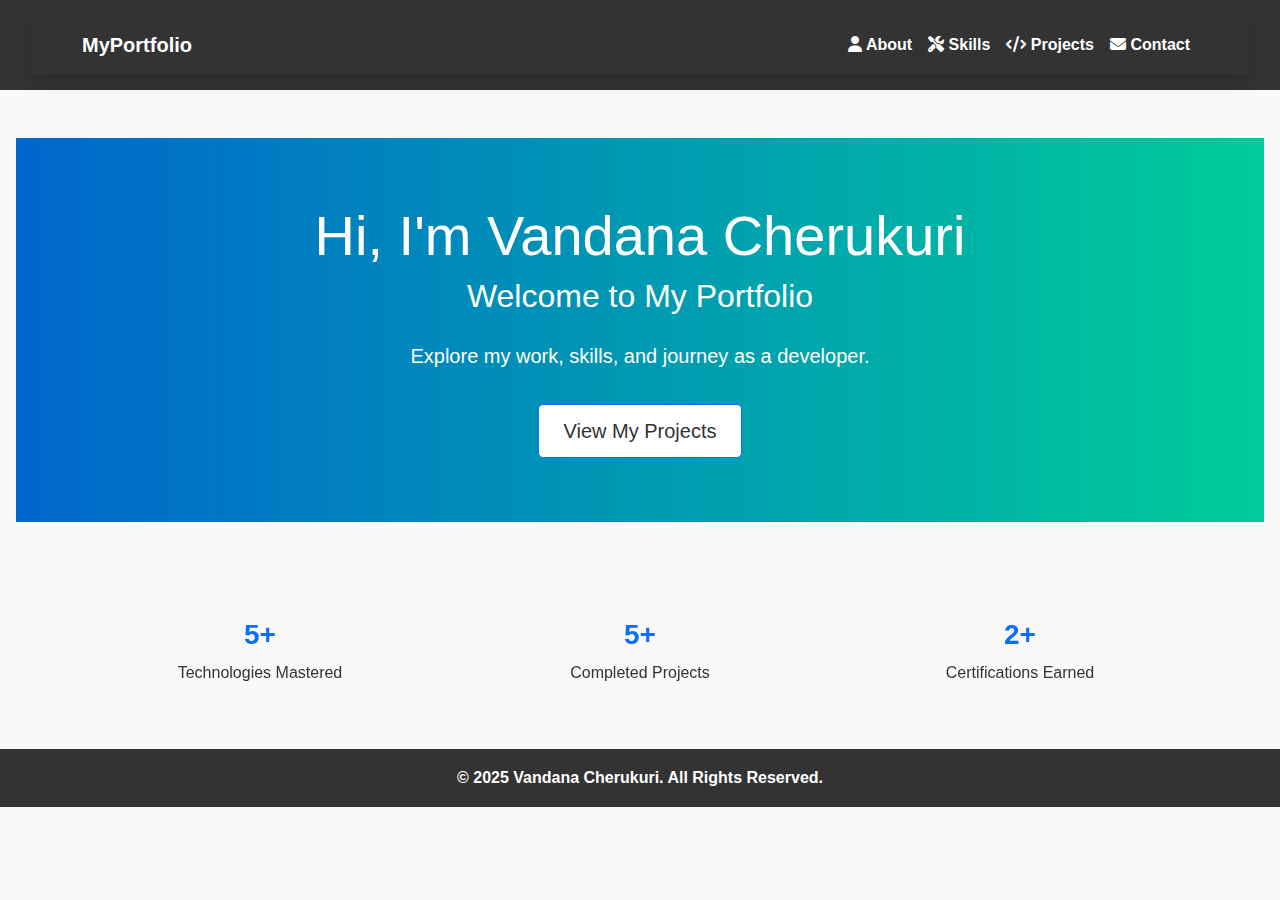
<file: index.html>
<!DOCTYPE html>
<html lang="en">
<head>
  <meta charset="UTF-8" />
  <meta name="viewport" content="width=device-width, initial-scale=1.0" />
  <title>Home | My Portfolio</title>

  <!-- Google Fonts -->
  <link href="https://fonts.googleapis.com/css2?family=Inter:wght@400;600;700;800&display=swap" rel="stylesheet">

  <!-- Bootstrap CSS -->
  <link href="https://cdn.jsdelivr.net/npm/bootstrap@5.3.3/dist/css/bootstrap.min.css" rel="stylesheet">

  <!-- Animate.css -->
  <link rel="stylesheet" href="https://cdnjs.cloudflare.com/ajax/libs/animate.css/4.1.1/animate.min.css"/>

  <!-- Font Awesome for icons -->
  <link rel="stylesheet" href="https://cdnjs.cloudflare.com/ajax/libs/font-awesome/6.5.0/css/all.min.css"/>

  <!-- AOS (Animate on Scroll) -->
  <link href="https://unpkg.com/aos@2.3.1/dist/aos.css" rel="stylesheet">

  <!-- Custom CSS -->
  <link rel="stylesheet" href="style.css" />


</head>
<body>

  <!-- Navbar -->
  <header>
    <nav class="navbar navbar-expand-lg shadow animate__animated animate__fadeInDown">
      <div class="container">
        <a class="navbar-brand fw-bold" href="#">MyPortfolio</a>
        <button class="navbar-toggler" type="button" data-bs-toggle="collapse" data-bs-target="#navbarNav">
          <span class="navbar-toggler-icon"></span>
        </button>
        <div class="collapse navbar-collapse justify-content-end" id="navbarNav">
          <ul class="navbar-nav">
            <li class="nav-item"><a class="nav-link" href="about.html"><i class="fas fa-user"></i> About</a></li>
            <li class="nav-item"><a class="nav-link" href="skills.html"><i class="fas fa-tools"></i> Skills</a></li>
            <li class="nav-item"><a class="nav-link" href="projects.html"><i class="fas fa-code"></i> Projects</a></li>
            <li class="nav-item"><a class="nav-link" href="contact.html"><i class="fas fa-envelope"></i> Contact</a></li>
          </ul>
        </div>
      </div>
    </nav>
  </header>

  <!-- Hero Section -->
  <section class="hero text-center my-5 mx-3 animate__animated animate__fadeIn" data-aos="fade-up">
    <div class="container">
      <h2 class="display-4 animate__animated animate__fadeInDown">Hi, I'm Vandana Cherukuri</h2>
      <h2 class="mb-4 animate__animated animate__fadeInUp animate__delay-1s">Welcome to My Portfolio</h2>
      <p class="lead animate__animated animate__fadeIn animate__delay-2s">
        Explore my work, skills, and journey as a developer.
      </p>
      <a href="projects.html" class="btn btn-primary btn-lg mt-3 animate__animated animate__zoomIn animate__delay-3s">View My Projects</a>
    </div>
  </section>

  <!-- Stats Section -->
  <section class="text-center py-5">
    <div class="container">
      <div class="row">
        <div class="col-md-4" data-aos="fade-up" data-aos-delay="100">
          <h3 class="fw-bold text-primary">5+</h3>
          <p> Technologies Mastered</p>
        </div>
        <div class="col-md-4" data-aos="fade-up" data-aos-delay="200">
          <h3 class="fw-bold text-primary">5+</h3>
          <p>Completed Projects</p>
        </div>
        <div class="col-md-4" data-aos="fade-up" data-aos-delay="300">
          <h3 class="fw-bold text-primary">2+</h3>
          <p> Certifications Earned</p>
        </div>
      </div>
    </div>
  </section>

  <!-- Footer -->
  <footer class="text-white text-center py-3 mt-auto animate__animated animate__fadeInUp animate__delay-4s">
    <p class="mb-0">&copy; 2025 Vandana Cherukuri. All Rights Reserved.</p>
  </footer>

  <!-- JS Scripts -->
  <script src="https://cdn.jsdelivr.net/npm/bootstrap@5.3.3/dist/js/bootstrap.bundle.min.js"></script>
  <script src="https://unpkg.com/aos@2.3.1/dist/aos.js"></script>
  <script>
    AOS.init({
      once: true
    });
  </script>
</body>
</html>
</file>
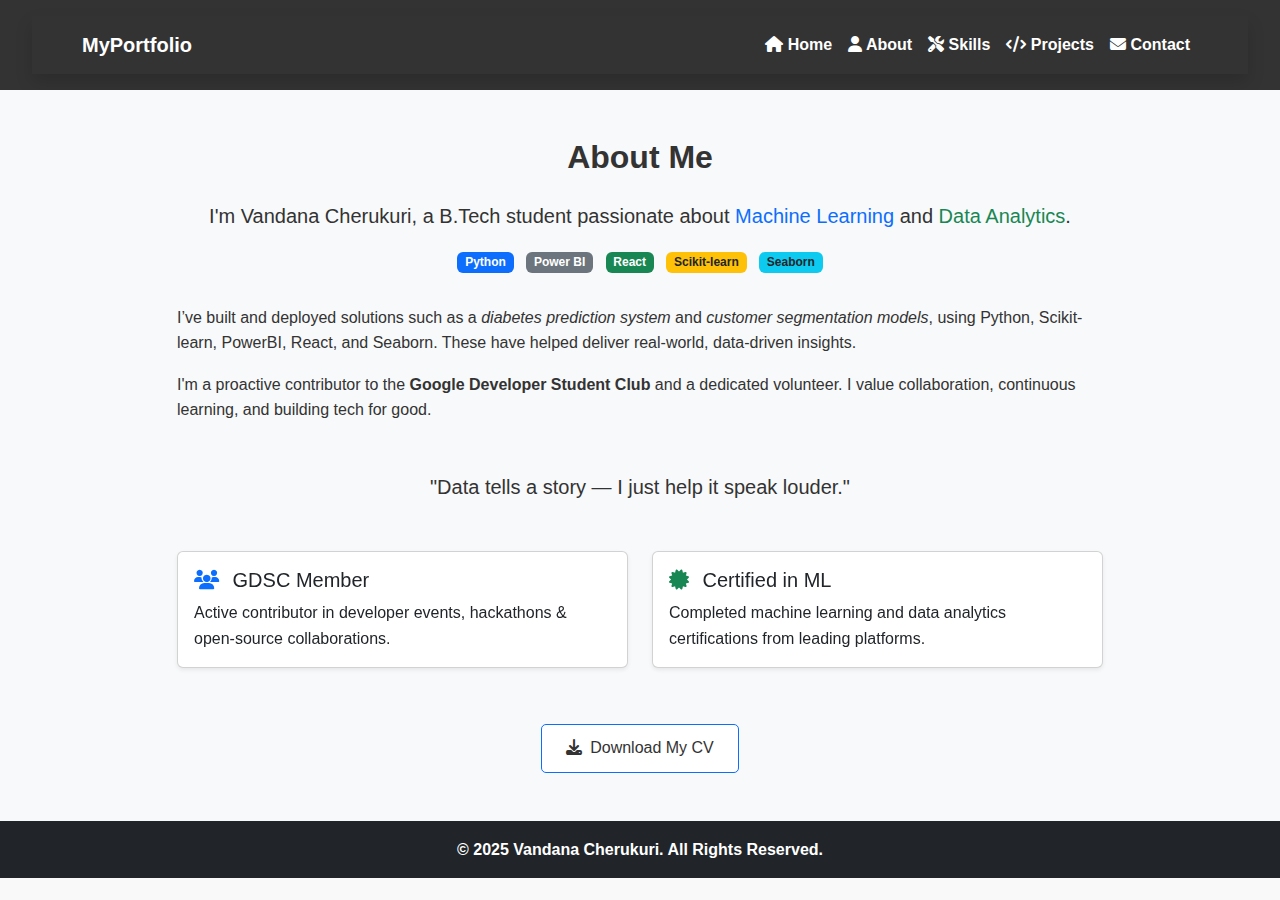
<file: about.html>
<!DOCTYPE html>
<html lang="en">
<head>
  <meta charset="UTF-8" />
  <meta name="viewport" content="width=device-width, initial-scale=1.0" />
  <title>About | Vandana Cherukuri</title>

  <!-- Google Fonts -->
  <link href="https://fonts.googleapis.com/css2?family=Inter:wght@400;600;700;800&display=swap" rel="stylesheet">

  <!-- Bootstrap CSS -->
  <link href="https://cdn.jsdelivr.net/npm/bootstrap@5.3.3/dist/css/bootstrap.min.css" rel="stylesheet">

  <!-- Animate.css -->
  <link rel="stylesheet" href="https://cdnjs.cloudflare.com/ajax/libs/animate.css/4.1.1/animate.min.css"/>

  <!-- Font Awesome -->
  <link rel="stylesheet" href="https://cdnjs.cloudflare.com/ajax/libs/font-awesome/6.5.0/css/all.min.css"/>

  <!-- AOS -->
  <link href="https://unpkg.com/aos@2.3.1/dist/aos.css" rel="stylesheet">

  <!-- Custom CSS -->
  <link rel="stylesheet" href="style.css" />
</head>
<body>

  <!-- Navbar -->
  <header>
    <nav class="navbar navbar-expand-lg shadow">
      <div class="container">
        <a class="navbar-brand fw-bold" href="index.html">MyPortfolio</a>
        <button class="navbar-toggler" type="button" data-bs-toggle="collapse" data-bs-target="#navbarNav">
          <span class="navbar-toggler-icon"></span>
        </button>
        <div class="collapse navbar-collapse justify-content-end" id="navbarNav">
          <ul class="navbar-nav">
            <li class="nav-item"><a class="nav-link active" href="index.html"><i class="fas fa-home"></i> Home</a></li>
            <li class="nav-item"><a class="nav-link active" href="about.html"><i class="fas fa-user"></i> About</a></li>
            <li class="nav-item"><a class="nav-link" href="skills.html"><i class="fas fa-tools"></i> Skills</a></li>
            <li class="nav-item"><a class="nav-link" href="projects.html"><i class="fas fa-code"></i> Projects</a></li>
            <li class="nav-item"><a class="nav-link" href="contact.html"><i class="fas fa-envelope"></i> Contact</a></li>
          </ul>
        </div>
      </div>
    </nav>
  </header>

  <!-- About Section -->
  <section class="py-5 bg-light animate__animated animate__fadeIn" data-aos="fade-up">
    <div class="container">
 <h2 class="text-center mb-4 fw-bold">About Me</h2>

      <div class="row justify-content-center">
        <div class="col-lg-10">
          <p class="lead text-center">
            I'm <strong>Vandana Cherukuri</strong>, a B.Tech student passionate about 
            <span class="text-primary">Machine Learning</span> and 
            <span class="text-success">Data Analytics</span>.
          </p>

          <div class="text-center mb-4">
            <span class="badge bg-primary me-2 mb-2">Python</span>
            <span class="badge bg-secondary me-2 mb-2">Power BI</span>
            <span class="badge bg-success me-2 mb-2">React</span>
            <span class="badge bg-warning text-dark me-2 mb-2">Scikit-learn</span>
            <span class="badge bg-info text-dark mb-2">Seaborn</span>
          </div>

          <p>I’ve built and deployed solutions such as a <em>diabetes prediction system</em> and <em>customer segmentation models</em>, using Python, Scikit-learn, PowerBI, React, and Seaborn. These have helped deliver real-world, data-driven insights.</p>

          <p>I'm a proactive contributor to the <strong>Google Developer Student Club</strong> and a dedicated volunteer. I value collaboration, continuous learning, and building tech for good.</p>

          <blockquote class="blockquote text-center my-5">
            <p class="mb-0">"Data tells a story — I just help it speak louder."</p>
          </blockquote>

          <!-- Timeline-Style Highlights -->
          <div class="row">
            <div class="col-md-6" data-aos="fade-right">
              <div class="card mb-3 shadow-sm">
                <div class="card-body">
                  <h5 class="card-title"><i class="fas fa-users me-2 text-primary"></i> GDSC Member</h5>
                  <p class="card-text">Active contributor in developer events, hackathons & open-source collaborations.</p>
                </div>
              </div>
            </div>
            <div class="col-md-6" data-aos="fade-left">
              <div class="card mb-3 shadow-sm">
                <div class="card-body">
                  <h5 class="card-title"><i class="fas fa-certificate me-2 text-success"></i> Certified in ML</h5>
                  <p class="card-text">Completed machine learning and data analytics certifications from leading platforms.</p>
                </div>
              </div>
            </div>
          </div>

          <!-- Optional CV download -->
          <div class="text-center mt-4" data-aos="fade-up">
            <a href="" class="btn btn-outline-primary" download>
              <i class="fas fa-download me-2"></i>Download My CV
            </a>
          </div>
        </div>
      </div>
    </div>
  </section>

  <!-- Footer -->
  <footer class="text-white text-center py-3 mt-auto bg-dark">
    <p class="mb-0">&copy; 2025 Vandana Cherukuri. All Rights Reserved.</p>
  </footer>

  <!-- JS Scripts -->
  <script src="https://cdn.jsdelivr.net/npm/bootstrap@5.3.3/dist/js/bootstrap.bundle.min.js"></script>
  <script src="https://unpkg.com/aos@2.3.1/dist/aos.js"></script>
  <script>
    AOS.init();
  </script>
</body>
</html>
</file>
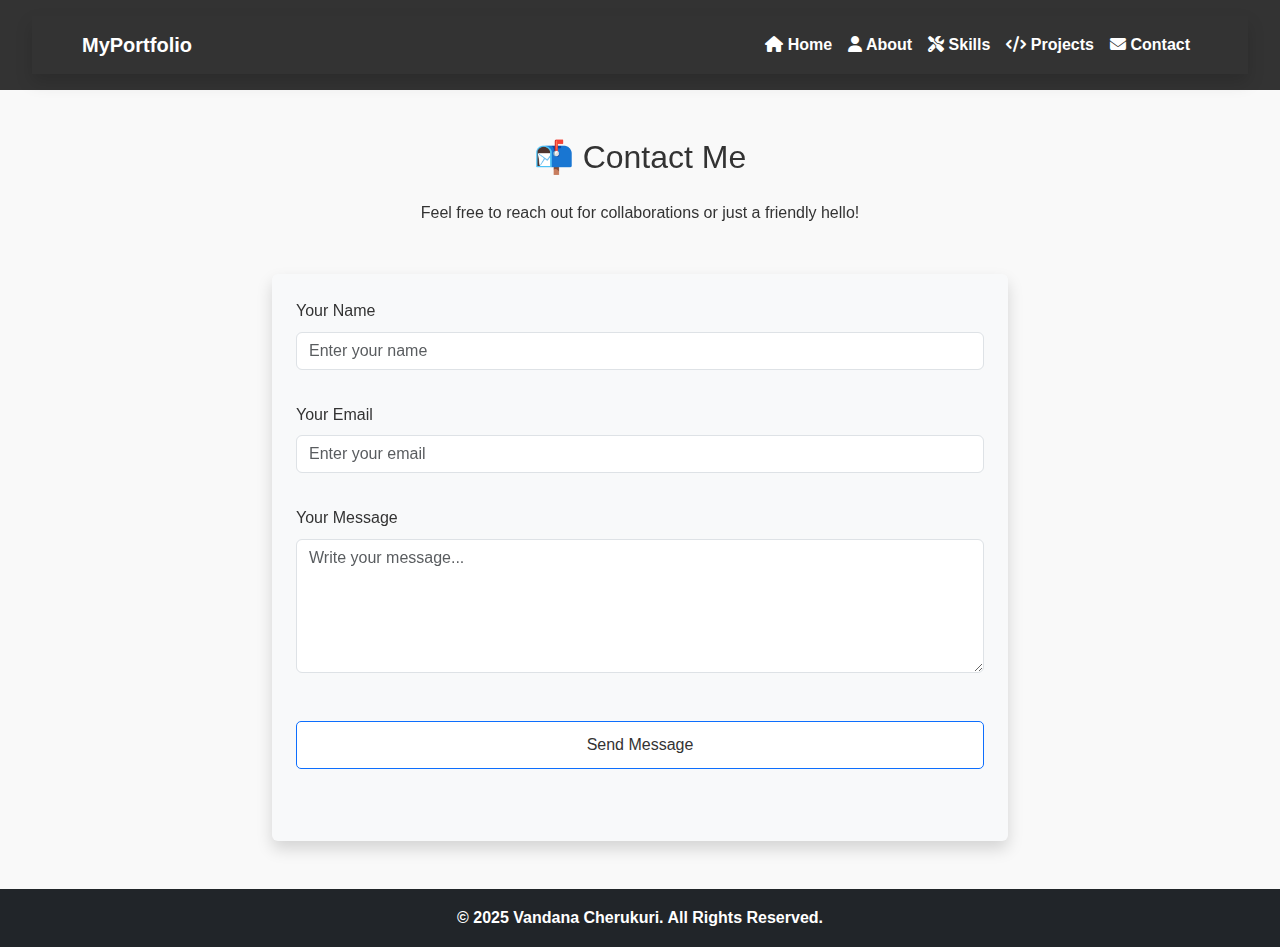
<file: contact.html>
<!DOCTYPE html>
<html lang="en">
<head>
  <meta charset="UTF-8" />
  <meta name="viewport" content="width=device-width, initial-scale=1.0" />
  <title>Contact | Vandana Cherukuri</title>

  <!-- Google Fonts -->
  <link href="https://fonts.googleapis.com/css2?family=Inter:wght@400;600;700;800&display=swap" rel="stylesheet">

  <!-- Bootstrap CSS -->
  <link href="https://cdn.jsdelivr.net/npm/bootstrap@5.3.3/dist/css/bootstrap.min.css" rel="stylesheet">

  <!-- Animate.css -->
  <link rel="stylesheet" href="https://cdnjs.cloudflare.com/ajax/libs/animate.css/4.1.1/animate.min.css"/>

  <!-- Font Awesome -->
  <link rel="stylesheet" href="https://cdnjs.cloudflare.com/ajax/libs/font-awesome/6.5.0/css/all.min.css"/>

  <!-- AOS -->
  <link href="https://unpkg.com/aos@2.3.1/dist/aos.css" rel="stylesheet">

  <!-- Custom CSS -->
  <link rel="stylesheet" href="style.css" />
</head>
<body>

  <!-- Navbar -->
  <header>
    <nav class="navbar navbar-expand-lg shadow">
      <div class="container">
        <a class="navbar-brand fw-bold" href="#">MyPortfolio</a>
        <button class="navbar-toggler" type="button" data-bs-toggle="collapse" data-bs-target="#navbarNav">
          <span class="navbar-toggler-icon"></span>
        </button>
        <div class="collapse navbar-collapse justify-content-end" id="navbarNav">
          <ul class="navbar-nav">
            <li class="nav-item"><a class="nav-link" href=" index.html"><i class="fas fa-home"></i> Home</a></li>
            <li class="nav-item"><a class="nav-link" href="about.html"><i class="fas fa-user"></i> About</a></li>
            <li class="nav-item"><a class="nav-link" href="skills.html"><i class="fas fa-tools"></i> Skills</a></li>
            <li class="nav-item"><a class="nav-link" href="projects.html"><i class="fas fa-code"></i> Projects</a></li>
            <li class="nav-item"><a class="nav-link active" href="contact.html"><i class="fas fa-envelope"></i> Contact</a></li>
          </ul>
        </div>
      </div>
    </nav>
  </header>

  <!-- Contact Section -->
  <section class="contact-section py-5" data-aos="fade-up">
    <div class="container">
      <h2 class="text-center mb-4">📬 Contact Me</h2>
      <p class="text-center mb-5">Feel free to reach out for collaborations or just a friendly hello!</p>
      <div class="row justify-content-center">
        <div class="col-md-8">
          <form id="contactForm" class="p-4 shadow rounded bg-light">
            <div class="mb-3">
              <label for="name" class="form-label">Your Name</label>
              <input type="text" class="form-control" id="name" placeholder="Enter your name" required>
            </div>
            <div class="mb-3">
              <label for="email" class="form-label">Your Email</label>
              <input type="email" class="form-control" id="email" placeholder="Enter your email" required>
            </div>
            <div class="mb-3">
              <label for="message" class="form-label">Your Message</label>
              <textarea class="form-control" id="message" rows="5" placeholder="Write your message..." required></textarea>
            </div>
            <button type="submit" class="btn btn-primary w-100">Send Message</button>
            <p id="formMessage" class="mt-3 text-success text-center"></p>
          </form>
        </div>
      </div>
    </div>
  </section>

  <!-- Footer -->
  <footer class="text-white text-center py-3 bg-dark mt-auto">
    <p class="mb-0">&copy; 2025 Vandana Cherukuri. All Rights Reserved.</p>
  </footer>

  <!-- JS Scripts -->
  <script src="https://cdn.jsdelivr.net/npm/bootstrap@5.3.3/dist/js/bootstrap.bundle.min.js"></script>
  <script src="https://unpkg.com/aos@2.3.1/dist/aos.js"></script>
  <script>
    AOS.init();

    // Optional JS for form message feedback
    const form = document.getElementById("contactForm");
    const msg = document.getElementById("formMessage");
    form.addEventListener("submit", function(e) {
      e.preventDefault();
      msg.textContent = "Thank you! Your message has been sent.";
      form.reset();
    });
  </script>
</body>
</html>
</file>
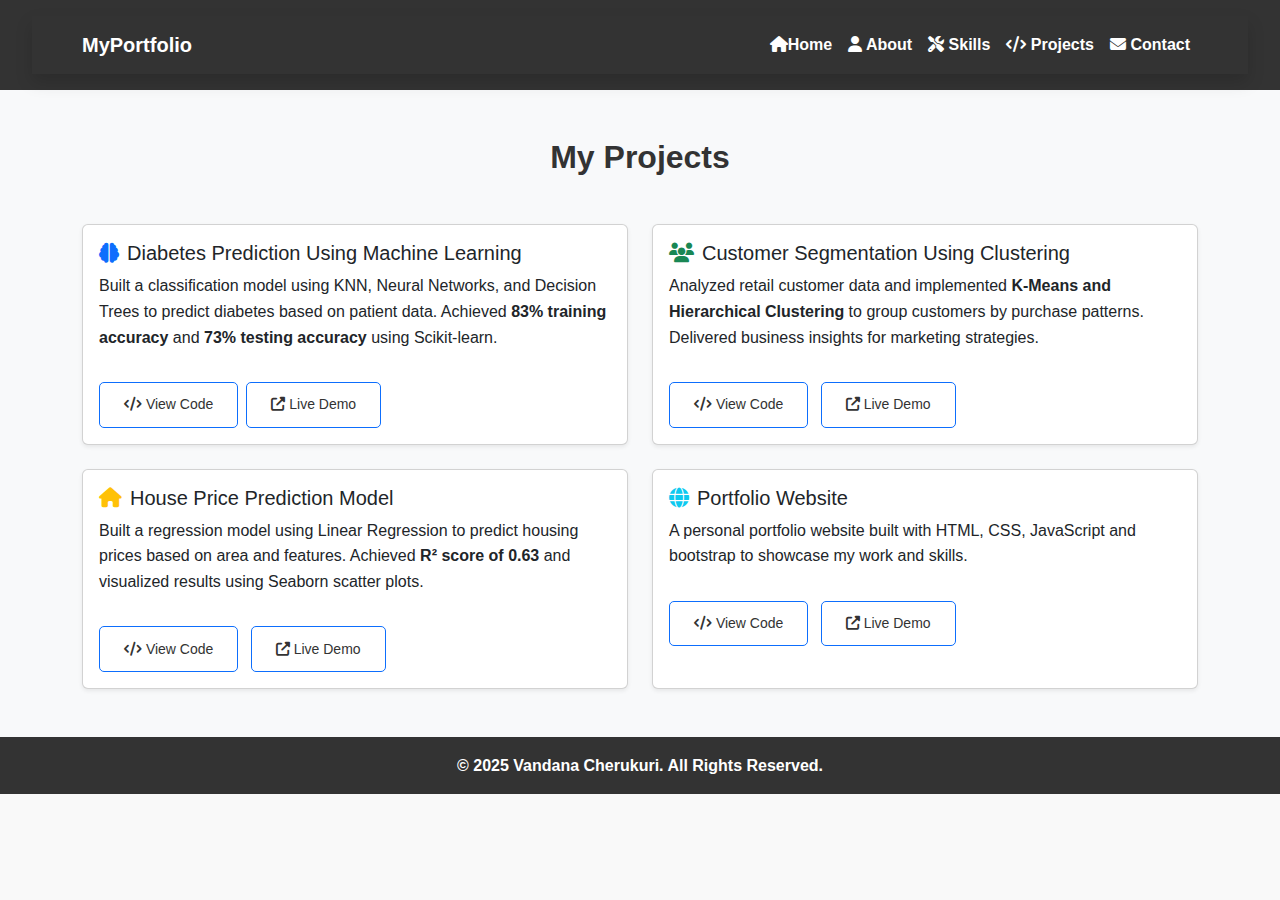
<file: projects.html>
<!DOCTYPE html>
<html lang="en">
<head>
  <meta charset="UTF-8" />
  <meta name="viewport" content="width=device-width, initial-scale=1" />
  <title>Projects | Vandana Cherukuri</title>

  <!-- Bootstrap CSS -->
  <link href="https://cdn.jsdelivr.net/npm/bootstrap@5.3.3/dist/css/bootstrap.min.css" rel="stylesheet" />

  <!-- Font Awesome for icons -->
  <link href="https://cdnjs.cloudflare.com/ajax/libs/font-awesome/6.5.0/css/all.min.css" rel="stylesheet" />

  <!-- Custom CSS -->
  <link rel="stylesheet" href="style.css" />
</head>
<body>

  <!-- Navbar -->
   <header>
    <nav class="navbar navbar-expand-lg shadow">
      <div class="container">
        <a class="navbar-brand fw-bold" href="#">MyPortfolio</a>
        <button class="navbar-toggler" type="button" data-bs-toggle="collapse" data-bs-target="#navbarNav">
          <span class="navbar-toggler-icon"></span>
        </button>
        <div class="collapse navbar-collapse justify-content-end" id="navbarNav">
          <ul class="navbar-nav">
            <li class="nav-item"><a class="nav-link" href="index.html"><i class="fas fa-home"></i>Home</a></li>
            <li class="nav-item"><a class="nav-link" href="about.html"><i class="fas fa-user"></i> About</a></li>
            <li class="nav-item"><a class="nav-link" href="skills.html"><i class="fas fa-tools"></i> Skills</a></li>
            <li class="nav-item"><a class="nav-link" href="projects.html"><i class="fas fa-code"></i> Projects</a></li>
            <li class="nav-item"><a class="nav-link" href="contact.html"><i class="fas fa-envelope"></i> Contact</a></li>
          </ul>
        </div>
      </div>
    </nav>
  </header>
  <!-- Projects Section -->
  <section class="py-5 bg-light">
    <div class="container">
      <h2 class="text-center fw-bold mb-5">My Projects</h2>

      <div class="row g-4">
        <!-- Project 1 -->
        <div class="col-md-6">
          <div class="card shadow-sm h-100">
            <div class="card-body">
              <h5 class="card-title"><i class="fas fa-brain text-primary me-2"></i>Diabetes Prediction Using Machine Learning</h5>
              <p class="card-text">
                Built a classification model using KNN, Neural Networks, and Decision Trees to predict diabetes based on patient data.
                Achieved <strong>83% training accuracy</strong> and <strong>73% testing accuracy</strong> using Scikit-learn.
              </p>
              <div class="mt-3">
                <a href="https://github.com/Vandana-cherukuri/Diabetes-prediction.git" class="btn btn-sm btn-outline-primary me-2" target="_blank">
                  <i class="fas fa-code"></i> View Code
                  <a href="https://diabetes-prediction-td6mswwe97dpvzjmlpar8v.streamlit.app/" class="btn btn-sm btn-primary" target="_blank">
                  <i class="fas fa-external-link-alt"></i> Live Demo
                </a>
              </div>
            </div>
          </div>
        </div>

        <!-- Project 2 -->
        <div class="col-md-6">
          <div class="card shadow-sm h-100">
            <div class="card-body">
              <h5 class="card-title"><i class="fas fa-users text-success me-2"></i>Customer Segmentation Using Clustering</h5>
              <p class="card-text">
                Analyzed retail customer data and implemented <strong>K-Means and Hierarchical Clustering</strong> to group customers by purchase patterns.
                Delivered business insights for marketing strategies.
              </p>
              <div class="mt-3">
                <a href="https://github.com/Vandana-cherukuri/Customer-segmentation.git" class="btn btn-sm btn-outline-primary me-2" target="_blank">
                  <i class="fas fa-code"></i> View Code
                </a>
                <a href="https://customer-segmentation-yntnchnedcykdscvmpj754.streamlit.app/" class="btn btn-sm btn-primary" target="_blank">
                  <i class="fas fa-external-link-alt"></i> Live Demo
                </a>
              </div>
            </div>
          </div>
        </div>

        <!-- Project 3 -->
        <div class="col-md-6">
          <div class="card shadow-sm h-100">
            <div class="card-body">
              <h5 class="card-title"><i class="fas fa-home text-warning me-2"></i>House Price Prediction Model</h5>
              <p class="card-text">
                Built a regression model using Linear Regression to predict housing prices based on area and features.
                Achieved <strong>R² score of 0.63</strong> and visualized results using Seaborn scatter plots.
              </p>
              <div class="mt-3">
                <a href="https://github.com/Vandana-cherukuri/House-Price-Prediction.git" class="btn btn-sm btn-outline-primary me-2" target="_blank">
                  <i class="fas fa-code"></i> View Code
                </a>
                <a href="https://house-price-prediction-nyr88b7jy4jznqbsg7jnv4.streamlit.app/" class="btn btn-sm btn-primary" target="_blank">
                  <i class="fas fa-external-link-alt"></i> Live Demo
                </a>
              </div>
            </div>
          </div>
        </div>

        <!-- Project 4 -->
        <div class="col-md-6">
          <div class="card shadow-sm h-100">
            <div class="card-body">
              <h5 class="card-title"><i class="fas fa-globe text-info me-2"></i>Portfolio Website</h5>
              <p class="card-text">
                A personal portfolio website built with HTML, CSS,  JavaScript and bootstrap to showcase my work and skills.
              </p>
              <div class="mt-3">
                <a href="https://github.com/Vandana-cherukuri/Portfolio-Website.git" class="btn btn-sm btn-outline-primary me-2" target="_blank">
                  <i class="fas fa-code"></i> View Code
                </a>
                <a href="https://vandana-cherukuri.github.io/Portfolio-Website/" class="btn btn-sm btn-primary" target="_blank">
                  <i class="fas fa-external-link-alt"></i> Live Demo
                </a>
              </div>
            </div>
          </div>
        </div>

      </div>
    </div>
  </section>

   <!-- Footer -->
  <footer class="text-white text-center py-3 mt-auto">
    <p class="mb-0">&copy; 2025 Vandana Cherukuri. All Rights Reserved.</p>
  </footer>

  <!-- Bootstrap JS Bundle -->
  <script src="https://cdn.jsdelivr.net/npm/bootstrap@5.3.3/dist/js/bootstrap.bundle.min.js"></script>
</body>
</html>
</file>
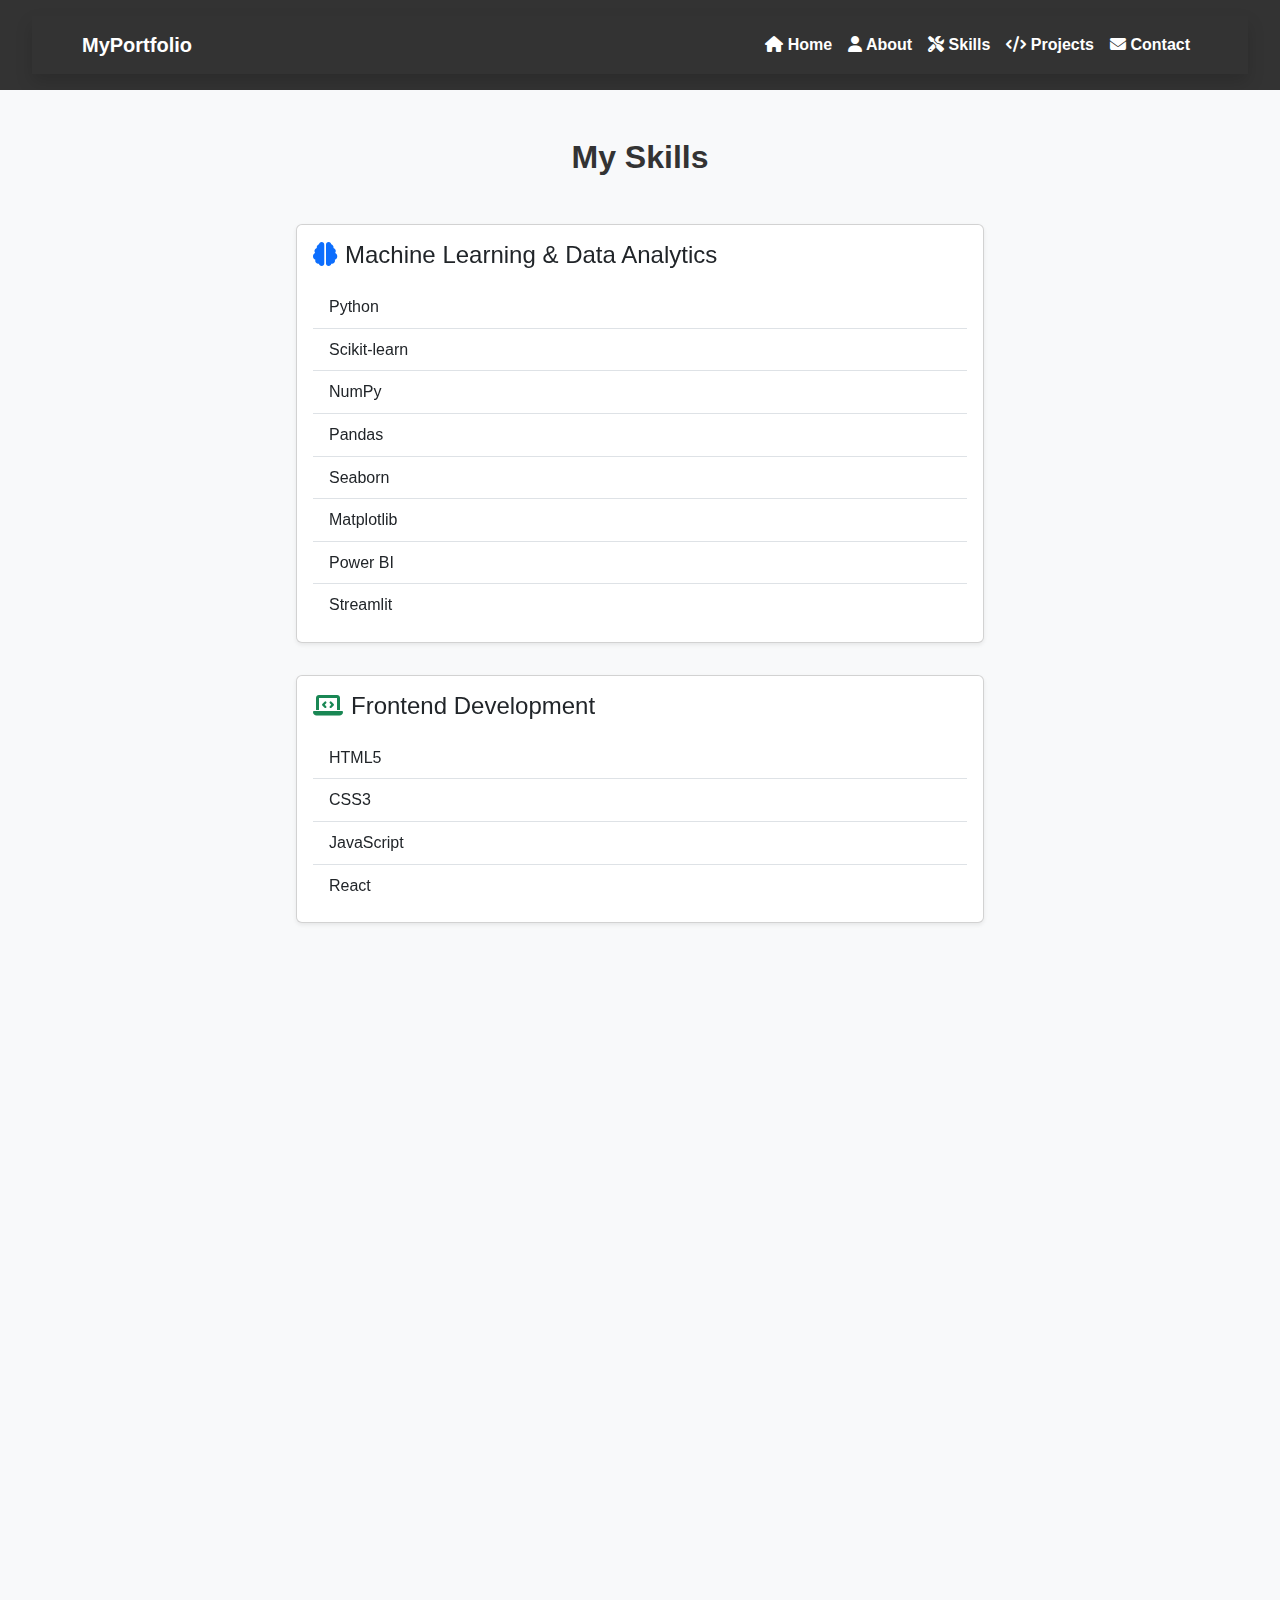
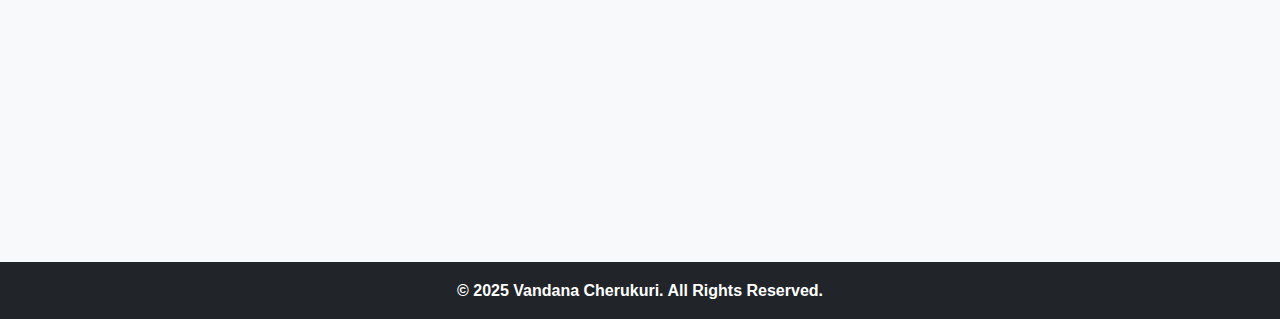
<file: skills.html>
<!DOCTYPE html>
<html lang="en">
<head>
  <meta charset="UTF-8" />
  <meta name="viewport" content="width=device-width, initial-scale=1.0" />
  <title>Skills | Vandana Cherukuri</title>

  <!-- Google Fonts -->
  <link href="https://fonts.googleapis.com/css2?family=Inter:wght@400;600;700&display=swap" rel="stylesheet" />

  <!-- Bootstrap CSS -->
  <link href="https://cdn.jsdelivr.net/npm/bootstrap@5.3.3/dist/css/bootstrap.min.css" rel="stylesheet" />

  <!-- Animate.css -->
  <link rel="stylesheet" href="https://cdnjs.cloudflare.com/ajax/libs/animate.css/4.1.1/animate.min.css"/>

  <!-- Font Awesome -->
  <link rel="stylesheet" href="https://cdnjs.cloudflare.com/ajax/libs/font-awesome/6.5.0/css/all.min.css"/>

  <!-- AOS -->
  <link href="https://unpkg.com/aos@2.3.1/dist/aos.css" rel="stylesheet" />

  <!-- Custom CSS -->
  <link rel="stylesheet" href="style.css" />
  
  <style>
    /* Remove Bootstrap row/cols layout for skills */
    .skills-container {
      max-width: 720px;
      margin: 0 auto;
      padding: 0 1rem;
    }
    .skill-card {
      margin-bottom: 2rem;
    }
  </style>
</head>
<body>

  <!-- Navbar -->
  <header>
    <nav class="navbar navbar-expand-lg shadow">
      <div class="container">
        <a class="navbar-brand fw-bold" href="index.html">MyPortfolio</a>
        <button class="navbar-toggler" type="button" data-bs-toggle="collapse" data-bs-target="#navbarNav">
          <span class="navbar-toggler-icon"></span>
        </button>
        <div class="collapse navbar-collapse justify-content-end" id="navbarNav">
          <ul class="navbar-nav">
            <li class="nav-item"><a class="nav-link" href="index.html"><i class="fas fa-home"></i> Home</a></li>
            <li class="nav-item"><a class="nav-link" href="about.html"><i class="fas fa-user"></i> About</a></li>
            <li class="nav-item"><a class="nav-link active" href="skills.html"><i class="fas fa-tools"></i> Skills</a></li>
            <li class="nav-item"><a class="nav-link" href="projects.html"><i class="fas fa-code"></i> Projects</a></li>
            <li class="nav-item"><a class="nav-link" href="contact.html"><i class="fas fa-envelope"></i> Contact</a></li>
          </ul>
        </div>
      </div>
    </nav>
  </header>

  <!-- Skills Section -->
  <section class="py-5 bg-light animate__animated animate__fadeIn" data-aos="fade-up">
    <div class="skills-container">
      <h2 class="text-center fw-bold mb-5">My Skills</h2>

      <!-- Machine Learning & Data Analytics -->
      <div class="card shadow-sm skill-card" data-aos="fade-up" data-aos-delay="100">
        <div class="card-body">
          <h4 class="card-title"><i class="fas fa-brain text-primary me-2"></i>Machine Learning & Data Analytics</h4>
          <ul class="list-group list-group-flush mt-3">
            <li class="list-group-item">Python</li>
            <li class="list-group-item">Scikit-learn</li>
            <li class="list-group-item">NumPy</li>
            <li class="list-group-item">Pandas</li>
            <li class="list-group-item">Seaborn</li>
            <li class="list-group-item">Matplotlib</li>
            <li class="list-group-item">Power BI</li>
            <li class="list-group-item">Streamlit</li>
          </ul>
        </div>
      </div>

      <!-- Frontend Development -->
      <div class="card shadow-sm skill-card" data-aos="fade-up" data-aos-delay="200">
        <div class="card-body">
          <h4 class="card-title"><i class="fas fa-laptop-code text-success me-2"></i>Frontend Development</h4>
          <ul class="list-group list-group-flush mt-3">
            <li class="list-group-item">HTML5</li>
            <li class="list-group-item">CSS3</li>
            <li class="list-group-item">JavaScript</li>
            <li class="list-group-item">React</li>
          </ul>
        </div>
      </div>

      <!-- Backend & Tools -->
      <div class="card shadow-sm skill-card" data-aos="fade-up" data-aos-delay="300">
        <div class="card-body">
          <h4 class="card-title"><i class="fas fa-database text-warning me-2"></i>Backend & Tools</h4>
          <ul class="list-group list-group-flush mt-3">
            <li class="list-group-item">Java</li>
            <li class="list-group-item">C++</li>
            <li class="list-group-item">MySQL</li>
            <li class="list-group-item">Git</li>
            <li class="list-group-item">Keil</li>
            <li class="list-group-item">Proteus</li>
            <li class="list-group-item">Multisim</li>
            <li class="list-group-item">MATLAB</li>
            <li class="list-group-item">VHDL</li>
          </ul>
        </div>
      </div>

      <!-- Soft Skills -->
      <div class="card shadow-sm skill-card" data-aos="fade-up" data-aos-delay="400">
        <div class="card-body">
          <h4 class="card-title"><i class="fas fa-user-check text-info me-2"></i>Soft Skills</h4>
          <ul class="list-group list-group-flush mt-3">
            <li class="list-group-item">Team Management</li>
            <li class="list-group-item">Communication</li>
            <li class="list-group-item">Problem Solving</li>
            <li class="list-group-item">Analytical Thinking</li>
            <li class="list-group-item">Presentation</li>
            <li class="list-group-item">Collaboration</li>
          </ul>
        </div>
      </div>

    </div>
  </section>

  <!-- Footer -->
  <footer class="text-white text-center py-3 mt-auto bg-dark">
    <p class="mb-0">&copy; 2025 Vandana Cherukuri. All Rights Reserved.</p>
  </footer>

  <!-- JS Scripts -->
  <script src="https://cdn.jsdelivr.net/npm/bootstrap@5.3.3/dist/js/bootstrap.bundle.min.js"></script>
  <script src="https://unpkg.com/aos@2.3.1/dist/aos.js"></script>
  <script>
    AOS.init({
      once: true
    });
  </script>
</body>
</html>
</file>
<file: style.css>
* Reset & Fonts */
* {
  margin: 0;
  padding: 0;
  box-sizing: border-box;
}
body {
  font-family: 'Segoe UI', sans-serif;
  line-height: 1.6;
  background-color: #f9f9f9;
  color: #333;
}
header {
  background: #333;
  color: #fff;
  padding: 1rem 2rem;
}
nav {
  display: flex;
  justify-content: space-between;
  align-items: center;
}
.nav-links {
  list-style: none;
  display: flex;
  gap: 1.5rem;
}
.nav-links a {
  color: #fff;
  text-decoration: none;
}
.hero {
  background: linear-gradient(to right, #0066cc, #00cc99);
  color: #fff;
  padding: 4rem 2rem;
  text-align: center;
}
.btn {
  display: inline-block;
  margin-top: 1rem;
  padding: 0.7rem 1.5rem;
  background: #fff;
  color: #333;
  text-decoration: none;
  border-radius: 5px;
}
section {
  padding: 2rem;
}
.skills-list {
  display: flex;
  flex-wrap: wrap;
  gap: 1rem;
}
.skills-list li {
  background: #eaeaea;
  padding: 0.5rem 1rem;
  border-radius: 5px;
}
.projects-container {
  display: flex;
  flex-wrap: wrap;
  gap: 1.5rem;
}
.project-card {
  background: #fff;
  padding: 1rem;
  box-shadow: 0 0 5px rgba(0,0,0,0.1);
  flex: 1 1 calc(50% - 1.5rem);
}
form {
  display: flex;
  flex-direction: column;
  gap: 1rem;
}
form input, form textarea {
  padding: 0.8rem;
  border: 1px solid #ccc;
  border-radius: 5px;
}
form button {
  background: #333;
  color: #fff;
  padding: 0.8rem;
  border: none;
  border-radius: 5px;
  cursor: pointer;
}
footer {
  background: #333;
  color: #fff;
  text-align: center;
  padding: 1rem;
  margin-top: 2rem;
}
    
    .navbar-brand, .nav-link, footer p {
      color: #ffffff !important;
      font-weight: 600;
    }

   a.nav-link, .btn {
      transition: all 0.3s ease-in-out;
      
    }

    a.nav-link:hover, .btn:hover {
      transform: scale(1.05);
      box-shadow: 0 5px 15px rgba(0, 0, 0, 0.2);
    }

    .navbar-toggler-icon {
  background-image: url("data:image/svg+xml;charset=utf8,%3Csvg viewBox='0 0 30 30' xmlns='http://www.w3.org/2000/svg'%3E%3Cpath stroke='%23ffffff' stroke-width='2' stroke-linecap='round' stroke-miterlimit='10' d='M4 7h22M4 15h22M4 23h22'/%3E%3C/svg%3E");
}
</file>
